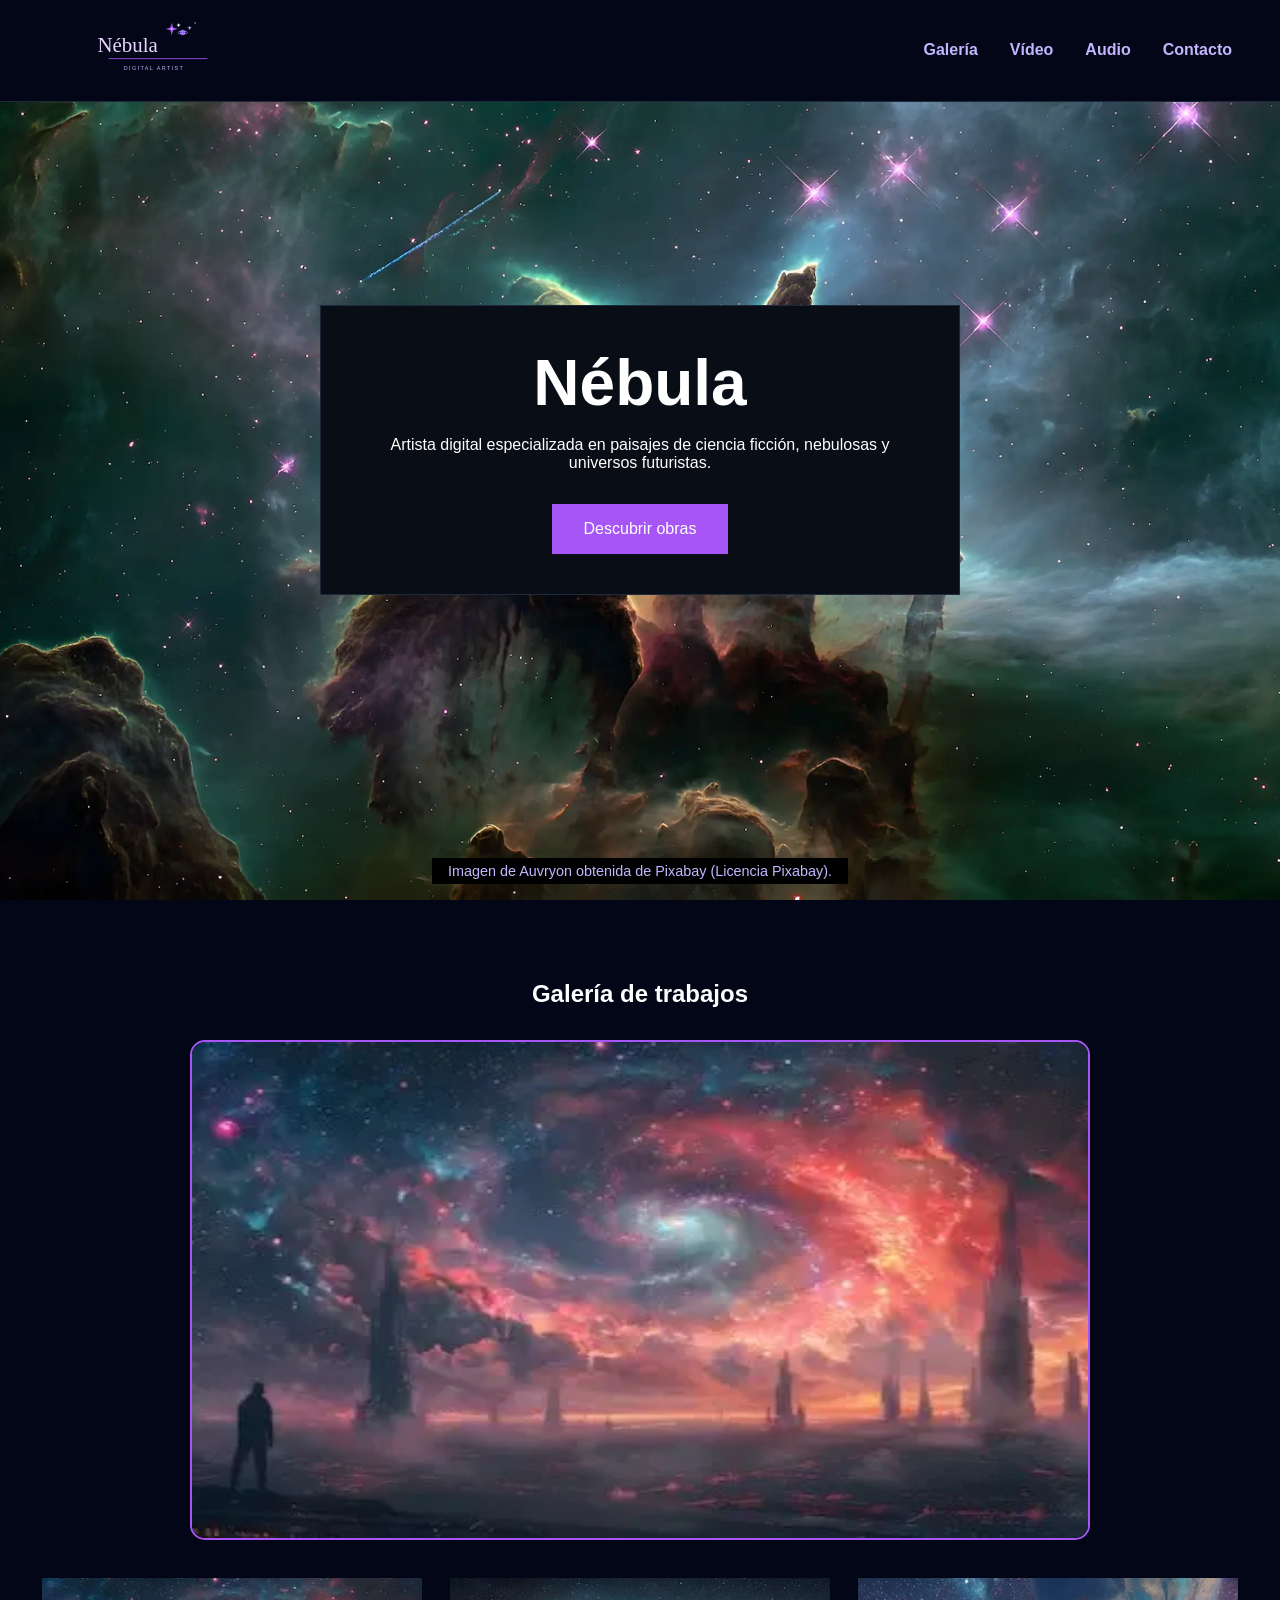
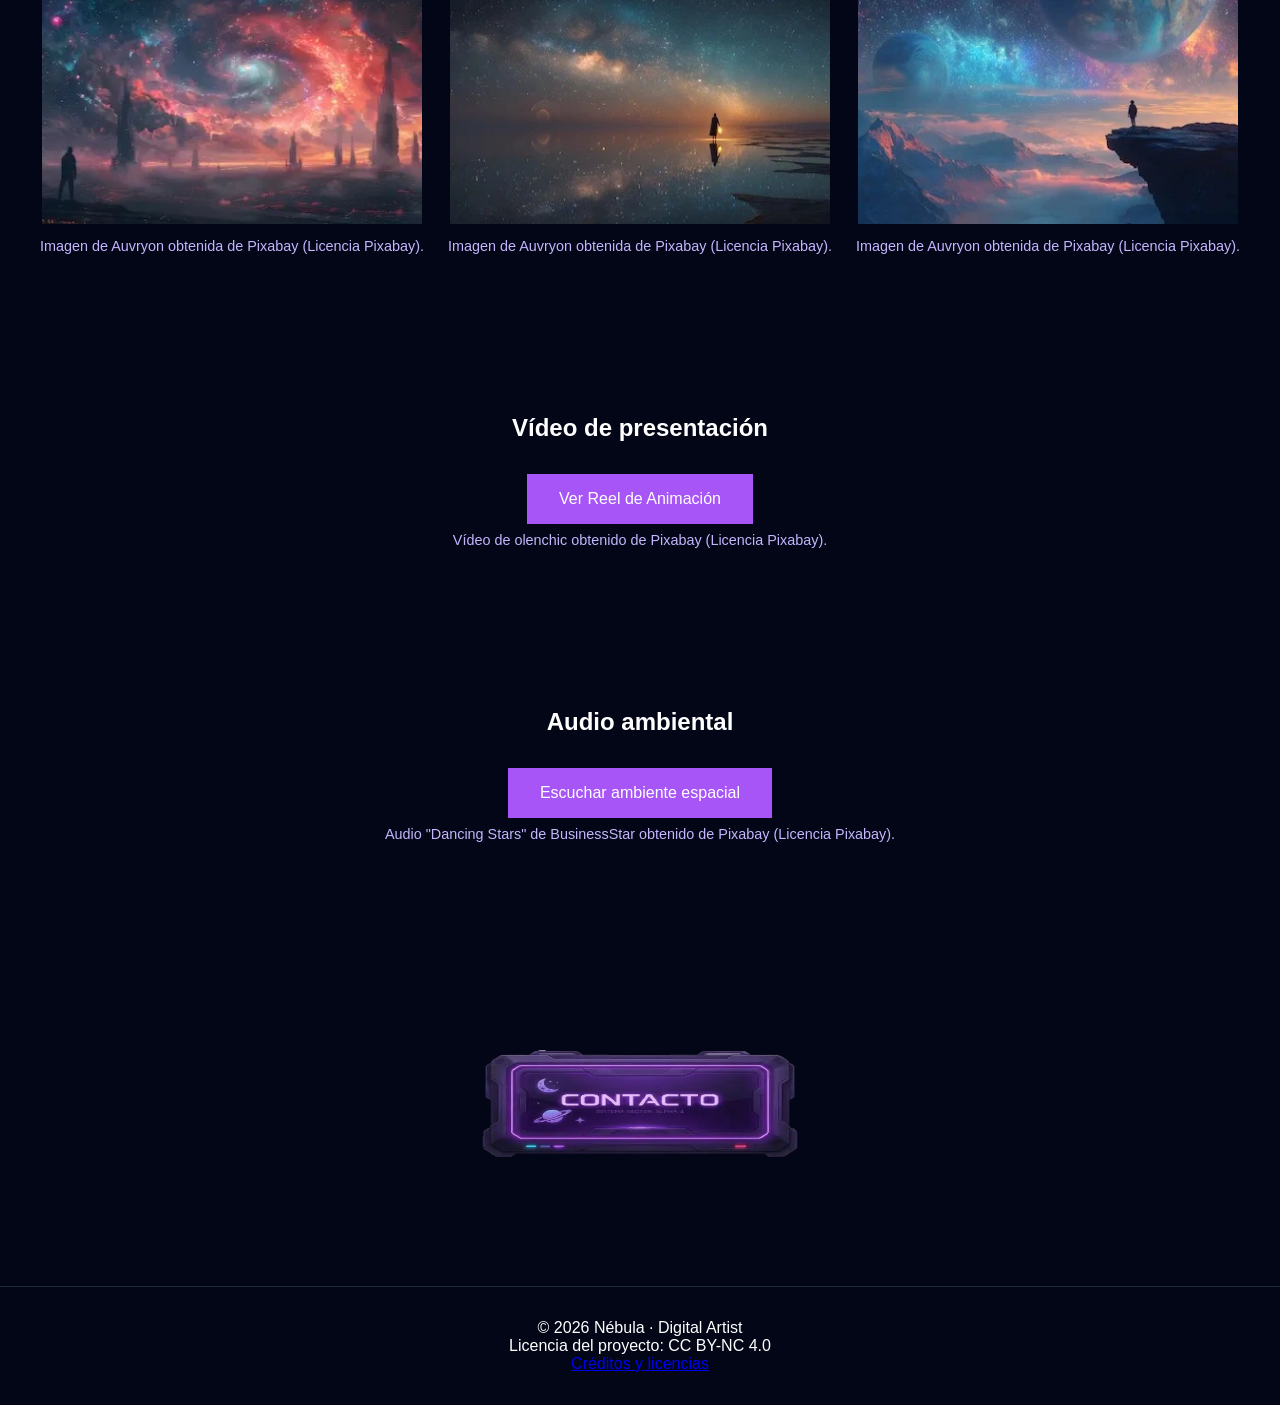
<file: index.html>
<!DOCTYPE html>
<html lang="es">

<head>
    <meta charset="UTF-8">
    <meta name="viewport" content="width=device-width, initial-scale=1.0">
    <title>Nébula | Digital Artist</title>

    <link rel="stylesheet" href="style.css">
</head>

<body>

    <header>

        <svg class="logo-nebula" viewBox="0 0 800 250">

            <text x="180" y="130" font-family="Georgia" font-size="76" fill="#E9D5FF">
                Nébula
            </text>

            <path d="M420 50
             A10 10 0 1 1 420 70
             A7 7 0 1 0 420 50" fill="#C4B5FD" />

            <path d="M450 25
             L455 42
             L472 47
             L455 52
             L450 69
             L445 52
             L428 47
             L445 42 Z" fill="#A855F7" />

            <circle cx="450" cy="47" r="3" fill="#ffffff" />

            <path d="M475 25
             L477 31
             L483 33
             L477 35
             L475 41
             L473 35
             L467 33
             L473 31 Z" fill="#ffffff" />

            <circle cx="490" cy="60" r="10" fill="#8B5CF6" />

            <ellipse cx="490" cy="60" rx="18" ry="5" fill="none" stroke="#C4B5FD" stroke-width="2" />

            <path d="M515 35
             L517 41
             L523 43
             L517 45
             L515 51
            L513 45
             L507 43
             L513 41 Z" fill="#C4B5FD" />

            <circle cx="535" cy="25" r="2" fill="#ffffff" />

            <line x1="220" y1="155" x2="580" y2="155" stroke="#A855F7" stroke-width="3" />

            <text x="275" y="195" font-family="Arial" font-size="20" letter-spacing="5" fill="#C4B5FD">
                DIGITAL ARTIST
            </text>

        </svg>
        <nav>
            <a href="#galeria">Galería</a>
            <a href="#video">Vídeo</a>
            <a href="#audio">Audio</a>
            <a href="#contacto">Contacto</a>
        </nav>

    </header>

    <main>

        <!-- HERO -->

        <section id="hero">

            <figure>

                <img src="assets/img/hero.webp" alt="Imagen principal de Nébula" width="1920" height="1080">

                <figcaption>
                    Imagen de Auvryon obtenida de Pixabay (Licencia Pixabay).
                </figcaption>

            </figure>

            <div class="hero-content">

                <h1>Nébula</h1>

                <p>
                    Artista digital especializada en paisajes de ciencia ficción,
                    nebulosas y universos futuristas.
                </p>

                <a href="#galeria" class="btn">
                    Descubrir obras
                </a>

            </div>

        </section>

        <!-- GALERÍA -->

        <section id="galeria">

            <h2>Galería de trabajos</h2>

            <div class="visor">

                <img id="imagenPrincipal" src="assets/img/imagen1.webp" alt="Imagen principal de la galería" width="900"
                    height="500">

            </div>

            <div class="galeria">

                <figure>

                    <img class="miniatura" src="assets/img/imagen1.webp" alt="Imagen 1" width="400" height="250"
                        loading="lazy">
                    <figcaption>
                        Imagen de Auvryon obtenida de Pixabay (Licencia Pixabay).
                    </figcaption>

                </figure>

                <figure>

                    <img class="miniatura" src="assets/img/imagen2.webp" alt="Imagen 2" width="400" height="250"
                        loading="lazy">

                    <figcaption>
                        Imagen de Auvryon obtenida de Pixabay (Licencia Pixabay).
                    </figcaption>

                </figure>

                <figure>

                    <img class="miniatura" src="assets/img/imagen3.webp" alt="Imagen 3" width="400" height="250"
                        loading="lazy">

                    <figcaption>
                        Imagen de Auvryon obtenida de Pixabay (Licencia Pixabay).
                    </figcaption>

                </figure>

            </div>

        </section>

        <!-- VÍDEO -->

        <section id="video">

            <h2>Vídeo de presentación</h2>

            <figure>

                <button id="abrirModal" class="btn-video">
                    Ver Reel de Animación
                </button>

                <figcaption>
                    Vídeo de olenchic obtenido de Pixabay (Licencia Pixabay).
                </figcaption>

            </figure>

        </section>

        <!-- AUDIO -->

        <section id="audio">

            <h2>Audio ambiental</h2>

            <figure>

                <audio id="audioEspacial">

                    <source src="assets/audio/audio.mp3" type="audio/mpeg">

                </audio>

                <button id="botonAudio">

                    Escuchar ambiente espacial

                </button>

                <figcaption>
                    Audio "Dancing Stars" de BusinessStar obtenido de Pixabay (Licencia Pixabay).
                </figcaption>

            </figure>

        </section>

        <!-- CTA -->

        <section id="contacto">

            <figure>

                <a href="https://gmail.com" target="_blank" rel="noopener noreferrer">
                    <img src="assets/img/cta.webp" alt="Botón de contacto" width="600" height="200" loading="lazy">

                </a>

            </figure>

        </section>

        <!-- MODAL -->
        <div id="modalVideo" class="modal">

            <div class="modal-contenido">

                <span id="cerrarModal">&times;</span>

                <video id="videoModal" poster="assets/img/poster.webp">

                    <source src="assets/video/presentacion.mp4" type="video/mp4">

                </video>

            </div>

        </div>

    </main>

    <footer>

        <p>
            © 2026 Nébula · Digital Artist
        </p>

        <p>
            Licencia del proyecto:
            CC BY-NC 4.0
        </p>

        <p>
            <a href="credits.html">
                Créditos y licencias
            </a>
        </p>

    </footer>


    <script src="script.js"></script>

</body>

</html>
</file>
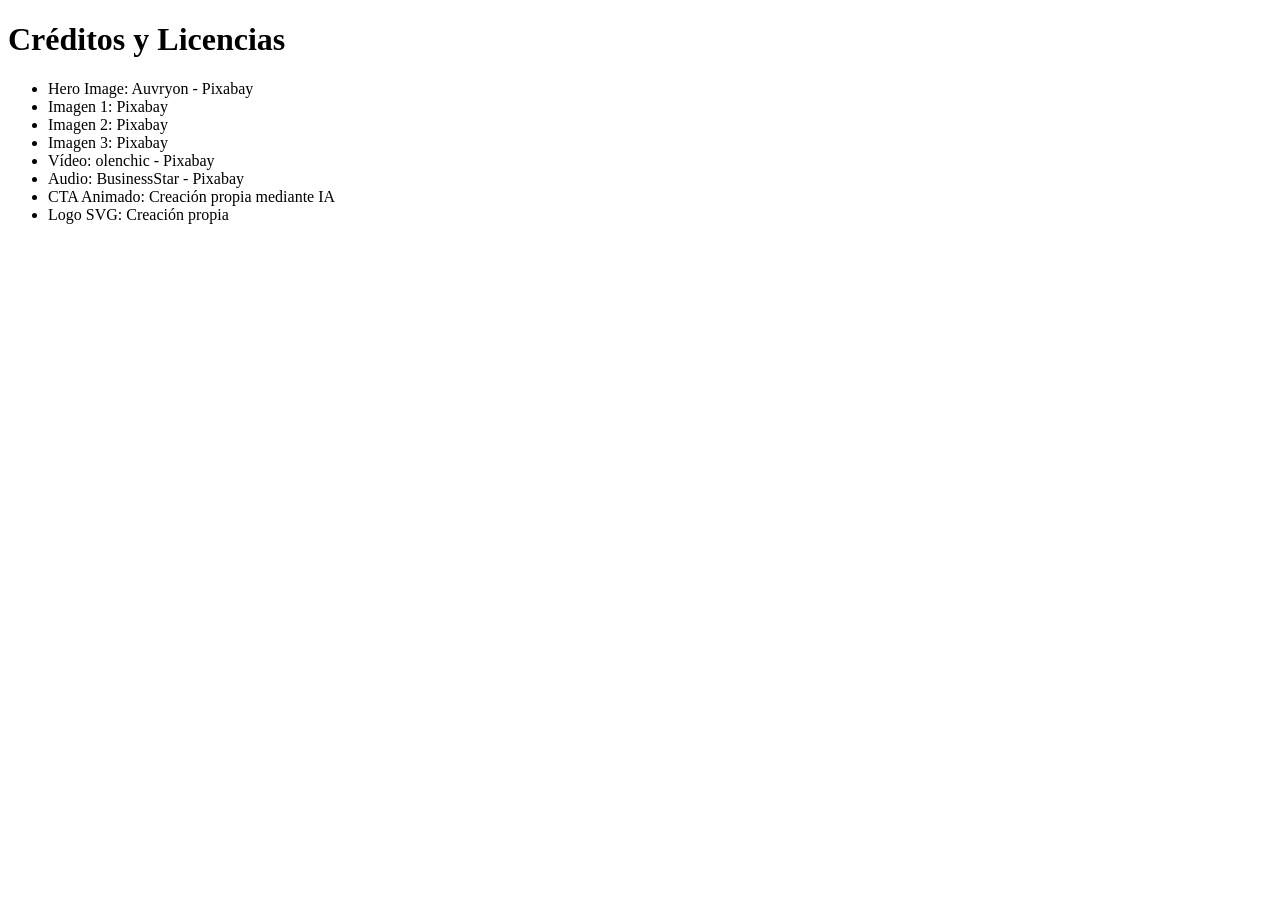
<file: credits.html>
<!DOCTYPE html>
<html lang="es">

<head>
    <meta charset="UTF-8">
    <meta name="viewport" content="width=device-width, initial-scale=1.0">
    <title>Créditos y Licencias</title>
</head>

<body>

    <h1>Créditos y Licencias</h1>

    <ul>

        <li>
            Hero Image: Auvryon - Pixabay
        </li>

        <li>
            Imagen 1: Pixabay
        </li>
        
        <li>
            Imagen 2: Pixabay
        </li>

        <li>
            Imagen 3: Pixabay
        </li>

        <li>
            Vídeo: olenchic - Pixabay
        </li>

        <li>
            Audio: BusinessStar - Pixabay
        </li>

        <li>
            CTA Animado: Creación propia mediante IA
        </li>

        <li>
            Logo SVG: Creación propia
        </li>

    </ul>

</body>

</html>
</file>
<file: style.css>
* {
    margin: 0;
    padding: 0;
    box-sizing: border-box;
}

html {
    scroll-behavior: smooth;
}

body {
    font-family: Arial, sans-serif;
    background: #020617;
    color: white;
}


/*CABECERA Y MENÚ*/

header {
    position: fixed;
    top: 0;
    width: 100%;
    padding: 1rem 3rem;
    display: flex;
    justify-content: space-between;
    align-items: center;
    background: #020617;
    border-bottom: 1px solid #1e293b;
    z-index: 1000;
}


nav {
    display: flex;
    gap: 2rem;
}

nav a {
    color: #c4b5fd;
    text-decoration: none;
    font-weight: bold;
}

nav a:hover {
    color: white;
}


/*SECCIÓN HERO (PRINCIPAL)*/

#hero {
    position: relative;
    height: 100vh;
}

#hero figure {
    position: absolute;
    inset: 0;
    margin: 0;
}

#hero figure img {
    width: 100%;
    height: 100%;
    object-fit: cover;
}


#hero figure figcaption {
    position: absolute;
    bottom: 1rem;
    left: 50%;
    transform: translateX(-50%);
    background: black;
    padding: 0.3rem 1rem;
    font-size: 0.9rem;
    color: #c4b5fd;
}


.hero-content {
    position: absolute;
    top: 50%;
    left: 50%;
    transform: translate(-50%, -50%);
    text-align: center;
    background: #090d16;
    padding: 2.5rem;
    border: 1px solid #1e293b;
    z-index: 20;
}

.hero-content h1 {
    font-size: 4rem;
    margin-bottom: 1rem;
}

.hero-content p {
    max-width: 600px;
    margin-bottom: 2rem;
}


.btn {
    display: inline-block;
    padding: 1rem 2rem;
    background: #a855f7;
    color: white;
    text-decoration: none;
}


/*SECCIONES Y GALERÍA*/

section {
    padding: 5rem 2rem;
    text-align: center;
}

h2 {
    margin-bottom: 2rem;
}


.galeria {
    display: grid;
    grid-template-columns: repeat(auto-fit, minmax(300px, 1fr));
    gap: 1.5rem;
    max-width: 1200px;
    margin: auto;
}

.galeria img {
    width: 100%;
}

figure {
    text-align: center;
}

figcaption {
    margin-top: .5rem;
    color: #c4b5fd;
    font-size: .9rem;
}


/*MULTIMEDIA Y PIE DE PÁGINA*/

video {
    width: 100%;
    max-width: 900px;
}

audio {
    width: 100%;
    max-width: 600px;
}

footer {
    text-align: center;
    padding: 2rem;
    background: #020617;
    border-top: 1px solid #1e293b;
}

/*LOGO NEBULA*/
.logo-nebula {
    width: 220px;
    height: auto;
    cursor: pointer;
    transition: transform .3s ease;
}

.logo-nebula:hover {
    transform: scale(1.05);
}

.logo-nebula text {
    transition: fill .3s;
}

.logo-nebula:hover text {
    fill: #a855f7;
}


/*VISOR DE IMÁGENES*/
.visor {
    text-align: center;
    margin-bottom: 2rem;
}

#imagenPrincipal {
    max-width: 900px;
    width: 100%;
    border-radius: 15px;
    transition: all .3s ease;
    border: 2px solid #a855f7;
}

.miniatura {
    cursor: pointer;
    transition: .3s;
    border: 2px solid transparent;
}

.miniatura:hover {
    transform: scale(1.05);
    opacity: .8;
    border: 2px solid #a855f7;

}


.btn-video {
    padding: 1rem 2rem;
    background: #a855f7;
    color: white;
    border: none;
    cursor: pointer;
    font-size: 1rem;
}

.btn-video:hover {
    transform: scale(1.05);
}


/*MODAL DE VIDEO*/

.modal {
    display: none;
    position: fixed;
    inset: 0;
    background: rgba(0, 0, 0, .8);
    justify-content: center;
    align-items: center;
    z-index: 3000;
}

.modal-contenido {
    width: 90%;
    max-width: 900px;
    position: relative;
}

#videoModal {
    width: 100%;
}

#cerrarModal {
    position: absolute;
    top: -40px;
    right: 0;
    color: white;
    font-size: 2rem;
    cursor: pointer;
}

/*BOTÓN DE AUDIO ESPACIAL*/

#audioEspacial {
    display: none;
}

#botonAudio {
    background: #a855f7;
    color: white;
    border: none;
    padding: 1rem 2rem;
    cursor: pointer;
    font-size: 1rem;
    transition: .3s;
}

#botonAudio:hover {
    transform: scale(1.05);
}


/* RESPONSIVE */

@media (max-width: 768px){

    header{
        flex-direction:column;
        gap:1rem;
        padding:1rem;
    }

    nav{
        flex-wrap:wrap;
        justify-content:center;
        gap:1rem;
    }

    .logo-nebula{
        width:180px;
    }

    .hero-content{
        width:90%;
        padding:1.5rem;
    }

    .hero-content h1{
        font-size:2.5rem;
    }

    .hero-content p{
        font-size:1rem;
    }

    section{
        padding:3rem 1rem;
    }

    #imagenPrincipal{
        max-width:100%;
    }

    .galeria{
        grid-template-columns:1fr;
    }

    .btn,
    .btn-video,
    #botonAudio{
        width:100%;
        max-width:300px;
        min-height:44px;
    }

    #contacto img{
        width:100%;
        max-width:400px;
        height:auto;
    }

    video{
        width:100%;
    }
}

@media (max-width:480px){

    .hero-content h1{
        font-size:2rem;
    }

    .hero-content{
        width:95%;
    }

    nav a{
        font-size:.9rem;
    }

}
</file>
